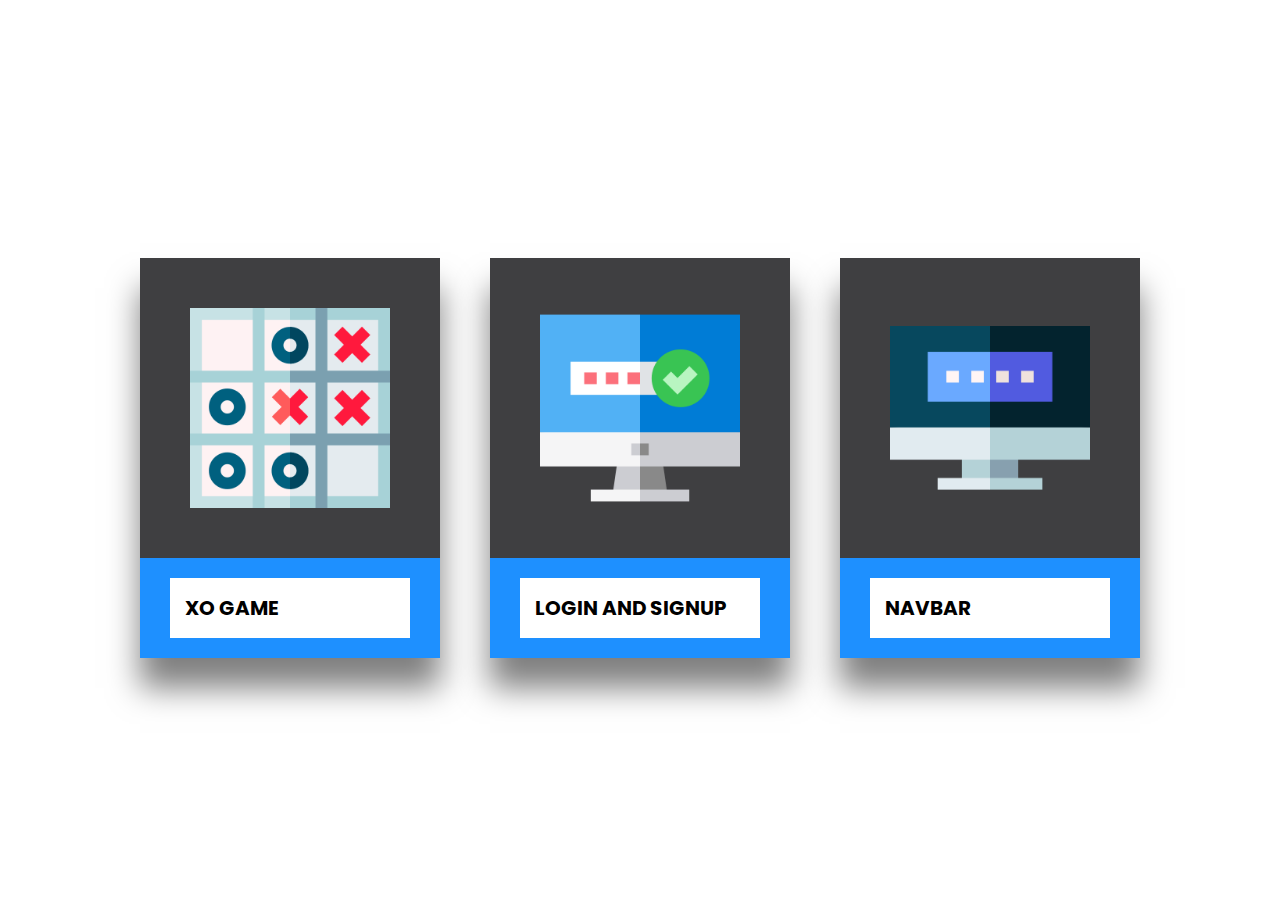
<file: workSection.html>
<!DOCTYPE html>
<html lang="en" dir="ltr">
  <head>
    <meta charset="utf-8">
    <title>Responsive boxes</title>
    <style>
      @import url('https://fonts.googleapis.com/css?family=Poppins');

        .work-body {
          display: flex;
          justify-content: center;
          align-items: center;
          min-height: 100vh;
          font-family: 'Poppins', sans-serif;
        }

        .work-container {
          width: 1000px;
          display: flex;
          flex-wrap: wrap;
          justify-content: space-between;
        }

        .work-box {
          position: relative;
          width: 300px;
          height: 400px;
          background-color: dodgerblue;
          box-shadow: 0 30px 30px rgba(0,0,0,.5);
        }

        .work-box .imgBx {
          position: relative;
          top: 0;
          left: 0;
          width: 100%;
          height: 100%;
        }

        .work-box .imgBx img {
          position: absolute;
          top: 0;
          left: 0;
          width: 100%;
          height: 100%;
          object-fit: cover;
          transition: 0.5s;
        }

        .work-box:hover .imgBx img {
          opacity: 0;
        }

        .work-box .work-content {
          position: absolute;
          bottom: 20px;
          left: 10%;
          width: 80%;
          height: 60px;
          background: #fff;
          transition: 0.5s;
          overflow: hidden;
          padding: 15px;
          box-sizing: border-box;
        }

        .work-box:hover .work-content {
          width: 100%;
          height: 100%;
          bottom: 0;
          left: 0;
        }

        .work-box .work-content h3 {
          margin: 0;
          padding: 0;
          font-size: 20px;
        }

        .work-box .work-content p {
          margin: 10px 0 0;
          padding: 0;
          opacity: 0;
          line-height: 1.2em;
          transition: 0.5s;
          text-align: justify;
        }

        .work-box:hover .work-content p {
          opacity: 1;
          transition-delay: 0.5s;
        }
    </style>
  </head>
  <body>
    <div class="work-body">
    <div class="work-container">
      <div class="work-box">
        <div class="imgBx">
          <img src="game.png" style="width: 200px;height: 200px;padding: 50px;background-color: #3f3f41;">
        </div>
        <div class="work-content">
          <h3>XO GAME</h3>
          <p>Lorem ipsum dolor sit amet, consectetur adipisicing elit, sed do eiusmod tempor incididunt ut labore et dolore magna aliqua. Ut enim ad minim veniam, quis nostrud exercitation ullamco laboris nisi ut aliquip ex ea commodo consequat. Duis aute irure dolor in reprehenderit in voluptate velit esse cillum dolore eu fugiat nulla pariatur. Excepteur sint occaecat cupidatat non proident, sunt in culpa qui officia deserunt mollit anim id est laborum.</p>
        </div>
      </div>
      <div class="work-box">
        <div class="imgBx">
          <img src="computer.png" style="width: 200px;height: 200px;padding: 50px;background-color: #3f3f41;">
        </div>
        <div class="work-content">
          <h3>LOGIN AND SIGNUP</h3>
          <p>Lorem ipsum dolor sit amet, consectetur adipisicing elit, sed do eiusmod tempor incididunt ut labore et dolore magna aliqua. Ut enim ad minim veniam, quis nostrud exercitation ullamco laboris nisi ut aliquip ex ea commodo consequat. Duis aute irure dolor in reprehenderit in voluptate velit esse cillum dolore eu fugiat nulla pariatur. Excepteur sint occaecat cupidatat non proident, sunt in culpa qui officia deserunt mollit anim id est laborum.</p>
        </div>
      </div>
      <div class="work-box">
        <div class="imgBx">
          <img src="password.png" style="width: 200px;height: 200px;padding: 50px;background-color: #3f3f41;">
        </div>
        <div class="work-content">
          <h3>NAVBAR</h3>
          <p>Lorem ipsum dolor sit amet, consectetur adipisicing elit, sed do eiusmod tempor incididunt ut labore et dolore magna aliqua. Ut enim ad minim veniam, quis nostrud exercitation ullamco laboris nisi ut aliquip ex ea commodo consequat. Duis aute irure dolor in reprehenderit in voluptate velit esse cillum dolore eu fugiat nulla pariatur. Excepteur sint occaecat cupidatat non proident, sunt in culpa qui officia deserunt mollit anim id est laborum.</p>
        </div>
      </div>
    </div>
    </div>
  </body>
</html>
</file>
